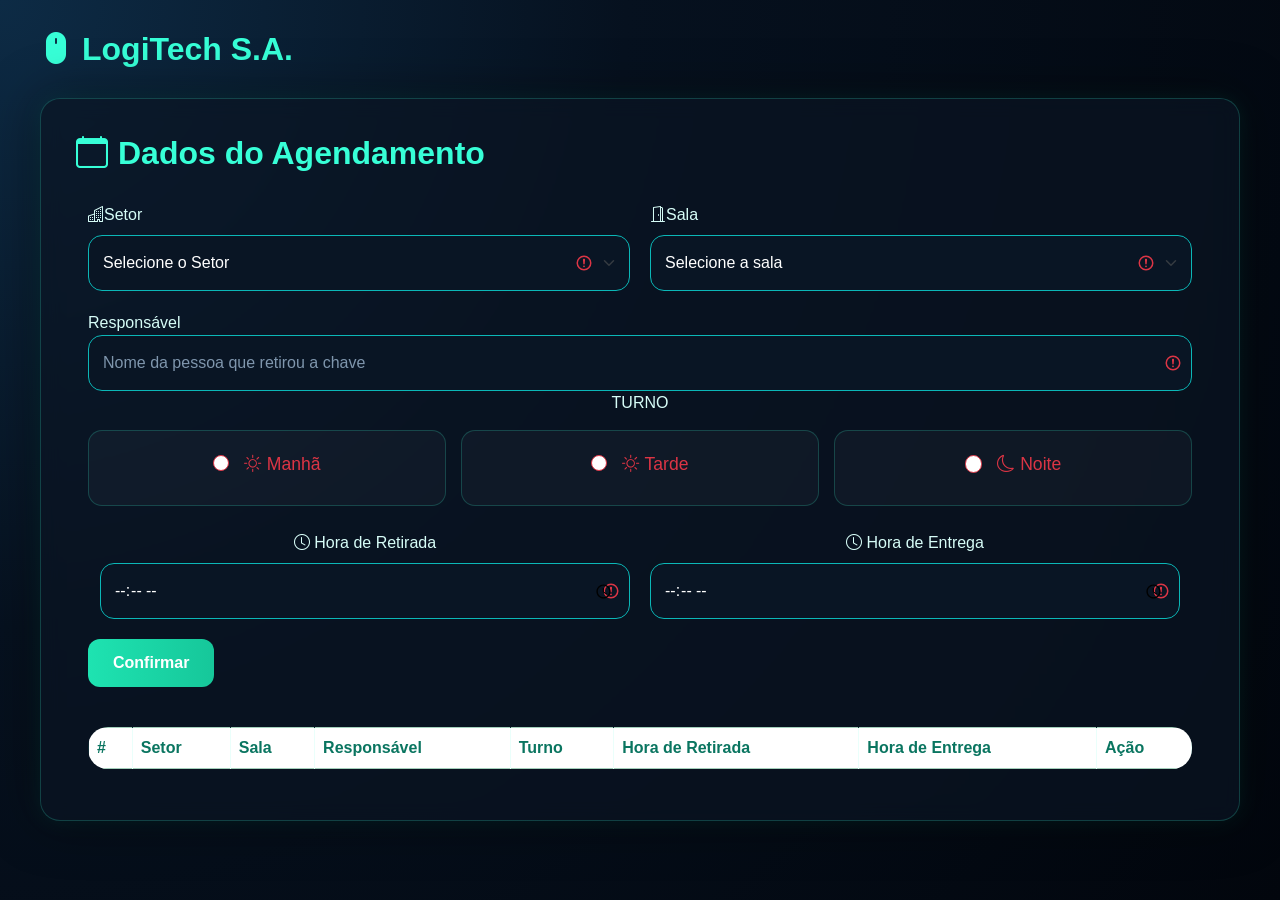
<file: index.html>
<!DOCTYPE html>
<html lang="pt-br">
<head>
    <meta charset="UTF-8">
    <meta name="viewport" content="width=device-width, initial-scale=1.0">
    <link rel="stylesheet" href="style.css">
    <script src="js/app.js" defer></script>
    <link rel="stylesheet" href="https://cdn.jsdelivr.net/npm/bootstrap-icons@1.13.1/font/bootstrap-icons.min.css">
    <link href="https://cdn.jsdelivr.net/npm/bootstrap@5.3.8/dist/css/bootstrap.min.css" rel="stylesheet" integrity="sha384-sRIl4kxILFvY47J16cr9ZwB07vP4J8+LH7qKQnuqkuIAvNWLzeN8tE5YBujZqJLB" crossorigin="anonymous">
    <script src="https://cdn.jsdelivr.net/npm/bootstrap@5.3.8/dist/js/bootstrap.bundle.min.js" integrity="sha384-FKyoEForCGlyvwx9Hj09JcYn3nv7wiPVlz7YYwJrWVcXK/BmnVDxM+D2scQbITxI" crossorigin="anonymous"></script>
    <title>Registros e dados</title>
</head>
<body>
    <div id="telaPrincipal">
        <div class="logo">
            <h1><i class="bi bi-mouse-fill"></i>LogiTech S.A.</h1>
        </div>
        <div class="container-box">
            <h2><i class="bi bi-calendar"></i>Dados do Agendamento</h2>
            <form class="was-validated" id="formulario">

                <!-- Selects e input -->
                <div class="container">
                        <div class="box-container">
                            <div class="flex">
                                <label for="setor"> <i class="bi bi-buildings"></i>Setor</label>
                                <select class="form-select" required aria-label="select example" id="setor">
                                    <option value="" selected disabled> Selecione o Setor</option>
                                    <option value="TI">TI</option>
                                    <option value="RH">RH</option>
                                    <option value="FINANCEIRO">FINANCEIRO</option>
                                    <option value="PRODUÇÃO">PRODUÇÃO</option>
                                </select>
                                </div>
                                <div class="flex">
                                    <label for="sala"><i class="bi bi-door-open"></i>Sala</label>
                                    <select class="form-select" required aria-label="select example" id="sala">
                                        <option value="" selected disabled>Selecione a sala</option>
                                        <option value="SALA 1">SALA 1</option>
                                       <option value="LAB 1">LAB 1</option>
                                        <option value="REUNIÃO A">Reunião A</option>
                                        <option value="AUDITÓRIO">Auditório</option>
                                    </select>
                                </div>
                            </div>
                            <div class="input-style">
                                <span>Responsável</span>
                                <input class="form-control is-valid" type="text" name="texto" id="nameresponsavel" placeholder= "Nome da pessoa que retirou a chave" required>
                            </div>
                            <!-- Radio Turno -->
                            <div class="container text-center">
                                <span>TURNO</span>
                                <div class="row" id="turno">
                                    <div class="col">
                                        <input type="radio" name="escolha" id="manha" class="form-check-input" value="MANHÃ" required>
                                        <label class="form-check-label" for="manha"><i class="bi bi-brightness-high"></i> Manhã</label>
                                    </div>
                                    <div class="col">
                                        <input type="radio" name="escolha" id="tarde" class="form-check-input" value="TARDE" required>
                                        <label class="form-check-label" for="tarde"><i class="bi bi-brightness-high"></i> Tarde</label>
                                    </div>
                            
                                    <div class="col form-check-label">
                                        <input type="radio" name="escolha" id="noite" class="form-check-input" value="NOITE" required>
                                        <label class="form-check-label" for="noite"><i class="bi bi-moon"></i> Noite</label>
                                </div>
                            </div>
                            <div class="box-container">
                                <div class="flex">
                                    <label for="dataRetirada"> <i class="bi bi-clock"></i> Hora de Retirada</label>
                                    <input type="time" name="time" id="dataRetirada" class="form-control is-valid" required>
                                </div>
                                <div class="flex">
                                    <label for="dataEntrada"> <i class="bi bi-clock"></i> Hora de Entrega</label>
                                    <input type="time" name="time" id="dataEntrada" class="form-control is-valid" required>
                                </div>
                            </div>
                        </div>                                                          
                        <div class="d-grid gap-2 d-md-flex justify-content-md-end" id="confirmar">
                            <div class="col-12">
                            <button class="btn btn-success" type="submit" id="confirmar">Confirmar</button>
                        </div>
                    
                </div>
                <table class="table table-bordered border-success-subtle">
                    <thead>
                        <tr>
                        <th scope="col">#</th>
                        <th scope="col">Setor</th>
                        <th scope="col">Sala</th>
                        <th scope="col">Responsável</th>
                        <th scope="col">Turno</th>
                        <th scope="col">Hora de Retirada</th>
                        <th scope="col">Hora de Entrega</th>
                        <th scope="col">Ação</th>
                        </tr>
                    </thead>
                    <tbody>
                    </tbody>
                </table>
            </form>
        </div>
    </div>
</body>
</html>
</file>
<file: style.css>
/* RESET */
*{
    margin: 0;
    padding: 0;
    box-sizing: border-box;
    font-family: "Segoe UI", sans-serif;
}

body{
    min-height: 100vh;
    background:
    radial-gradient(circle at top left, #0d2b45 0%, #06111f 40%, #02060d 100%);
    
    color: white;
    padding: 30px;
}

/* CONTAINER PRINCIPAL */
#telaPrincipal{
    width: 100%;
    max-width: 1200px;
    margin: auto;
}

/* LOGO */
.logo h1{
    color: #37ffd7;
    font-size: 2rem;
    margin-bottom: 30px;
    font-weight: 700;
}

.logo i{
    margin-right: 10px;
}

/* CAIXA PRINCIPAL */
.container-box{
    background: rgba(10, 20, 35, 0.7);
    border: 1px solid rgba(55,255,215,0.2);
    border-radius: 20px;
    padding: 35px;
    backdrop-filter: blur(10px);
    box-shadow:
    0 0 20px rgba(0,255,200,0.08),
    0 0 50px rgba(0,0,0,0.5);
}

/* TÍTULO */
.container-box h2{
    color: #37ffd7;
    margin-bottom: 30px;
    font-weight: bold;
}

.container-box h2 i{
    margin-right: 10px;
}

/* FLEX */
.box-container{
    display: flex;
    gap: 20px;
    margin-bottom: 20px;
}

.flex{
    flex: 1;
    display: flex;
    flex-direction: column;
}

/* LABELS */
label,
span{
    margin-bottom: 8px;
    color: #d7fdf8;
    font-weight: 500;
}

/* INPUTS */
.form-control,
.form-select{
    background-color: #091524 !important; 
    color: #ffffff !important;
    border: 1px solid #0bb7b7 !important;
    border-radius: 14px !important;
    padding: 14px !important;
    height: 56px;
}

/* PLACEHOLDER */
.form-control::placeholder{
    color: #7f96ad !important;
}

option{
    background-color: #091524;
    color: white;
}

/* FOCUS */
.form-control:focus,
.form-select:focus{
    background-color: #0c1b2d !important;
    color: white !important;
    border-color: #19ffe4 !important;

    box-shadow:
    0 0 0 2px rgba(25,255,228,0.1),
    0 0 15px rgba(25,255,228,0.3) !important;
}


/* RADIO TURNO */
#turno{
    margin-top: 15px;
    margin-bottom: 25px;
    gap: 15px;
}

#turno .col{
    background: rgba(255,255,255,0.03);
    border: 1px solid rgba(55,255,215,0.2);
    border-radius: 14px;
    padding: 20px;
    transition: 0.3s;
}

#turno .col:hover{
    border-color: #37ffd7;
    box-shadow: 0 0 15px rgba(55,255,215,0.2);
}

.form-check-input{
    margin-right: 10px;
    cursor: pointer;
}

.form-check-label{
    font-size: 1.1rem;
    cursor: pointer;
}

/* BOTÃO */
.btn-success{
    background: linear-gradient(90deg, #1ee3b1, #16c79a) !important;
    border: none !important;
    padding: 12px 25px !important;
    border-radius: 12px !important;
    font-weight: bold !important;
    transition: 0.3s;
}

.btn-success:hover{
    transform: translateY(-2px);
    box-shadow: 0 0 20px rgba(55,255,215,0.4);
}

/* TABELA */
table{
    margin-top: 40px !important;
    overflow: hidden;
    border-radius: 20px;
    background: rgba(255,255,255,0.02);
    color: white !important;
}

thead{
    background: rgba(55,255,215,0.08);
}

th{
    color: #0a7560 !important;
    border-color: rgba(55,255,215,0.1) !important;
}

td{
    border-color: rgba(255,255,255,0.08) !important;
}

/* BOTÃO REMOVER */
#remover{
    background: #ff4d6d;
    color: white;
    border: none;
    padding: 8px 14px;
    border-radius: 10px;
    transition: 0.3s;
}

#remover:hover{
    background: #ff234d;
    transform: scale(1.05);
}

/* RESPONSIVO */

@media (max-width: 768px){

    body{
        padding: 15px;
    }

    /* LOGO */
    .logo h1{
        font-size: 1.8rem;
        text-align: center;
    }

    /* CARD PRINCIPAL */
    .container-box{
        padding: 20px;
        border-radius: 18px;
    }

    /* TÍTULO */
    .container-box h2{
        font-size: 1.8rem;
        line-height: 1.3;
    }

    /* INPUTS UM ABAIXO DO OUTRO */
    .box-container{
        flex-direction: column;
        gap: 15px;
    }

    .flex{
        width: 100%;
    }

    /* INPUTS */
    .form-control,
    .form-select{
        width: 100%;
        font-size: 1rem;
        height: 52px;
    }

    /* RESPONSÁVEL */
    .input-style{
        width: 100%;
    }

    /* TURNO */
    #turno{
        display: flex;
        flex-direction: column;
        gap: 15px;
    }

    #turno .col{
        width: 100%;
    }

    /* BOTÃO */
    #confirmar{
        justify-content: center !important;
        margin-top: 25px;
    }

    .btn-success{
        width: 100%;
        height: 52px;
        font-size: 1rem;
    }

    /* TABELA RESPONSIVA */
    table{
        display: block;
        overflow-x: auto;
        white-space: nowrap;
        border-radius: 16px;
    }

    thead th{
        font-size: 0.9rem;
    }

    td{
        font-size: 0.9rem;
    }

    /* BOTÃO REMOVER */
    #remover{
        padding: 8px 12px;
        font-size: 0.85rem;
    }

}

@media (max-width: 480px){

    .logo h1{
        font-size: 1.5rem;
    }

    .container-box h2{
        font-size: 1.5rem;
    }

    label,
    span{
        font-size: 0.95rem;
    }

    .form-control,
    .form-select{
        font-size: 0.95rem;
        padding: 12px !important;
    }

    .btn-success{
        font-size: 0.95rem;
    }

}
</file>
